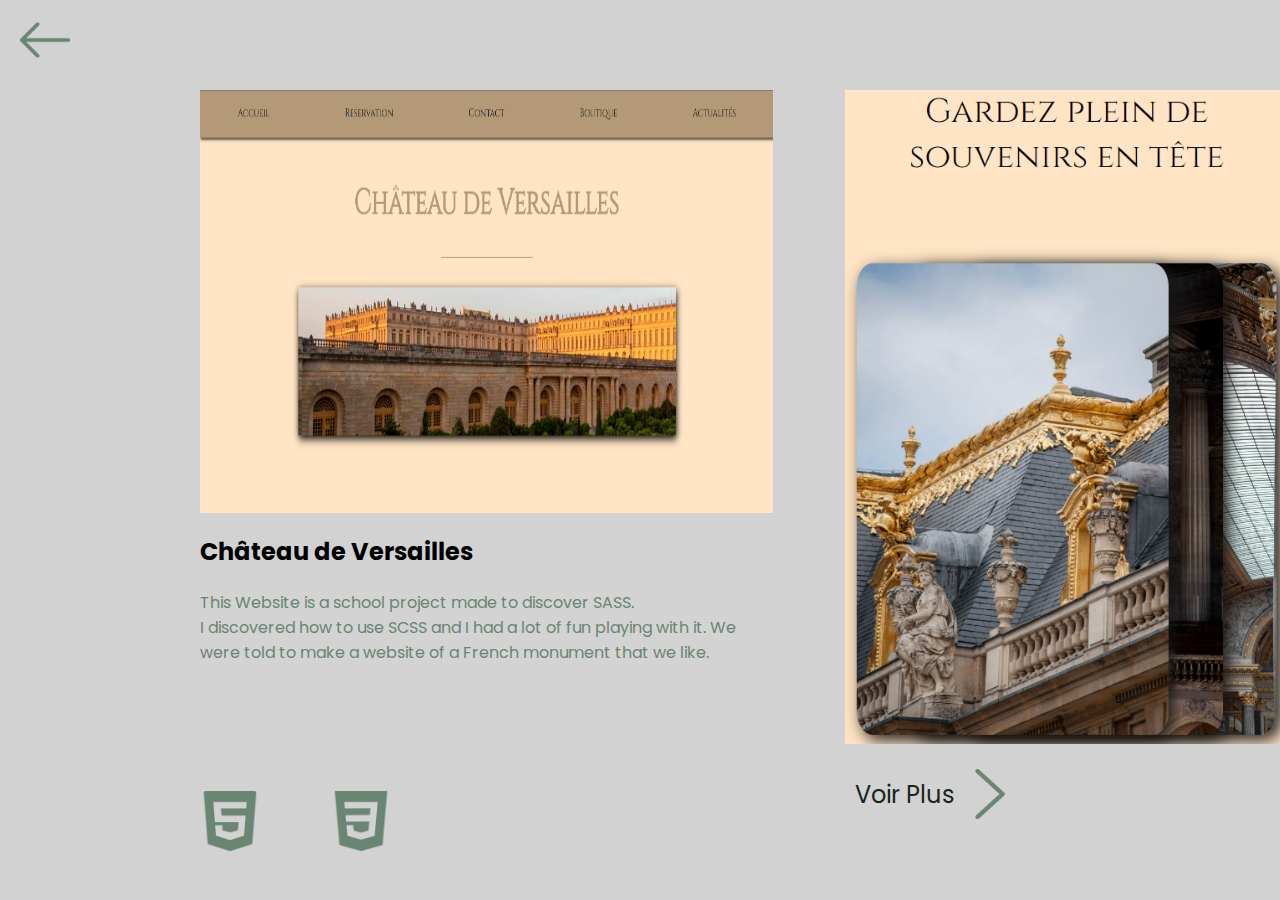
<file: Chateau.html>
<!doctype html>
<html lang="en">
<head>
  <meta charset="UTF-8">
  <meta name="viewport" content="width=device-width, user-scalable=no, initial-scale=1.0, maximum-scale=1.0, minimum-scale=1.0">
  <meta http-equiv="X-UA-Compatible" content="ie=edge">
  <link rel="stylesheet" href="build.css">
  <title>ChâteauDeVersailles</title>
</head>
<body>
<header>
  <div class="retourHome">
    <a href="projects.html"><img src="images/flechegauche.png" alt="retour"></a>
  </div>
</header>
<section class="singleMovieDisplay">
  <div class="projectContainer">
    <div class="gaucheProject">
      <div>
        <img src="images/chateau.png" alt="site chateau de Versailles">
      </div>
      <div>
        <h2>Château de Versailles</h2>
      </div>
      <div>
        <p>This Website is a school project made to discover SASS.<br>
          I discovered how to use SCSS and I had a lot of fun playing with it. We were told to make a website of a French monument that we like.</p>
      </div>
      <div>
        <img src="images/html.png" alt="html">
        <img src="images/css.png" alt="css">
      </div>
    </div>
    <div class="droiteProject">
      <div>
        <img src="images/chateauPortrait.png" alt="site château de Versailles">
      </div>
      <div>
        <div class="voirplus">
          <a href="MovieDB.html"><div>
            <p>Voir Plus</p>
            <img src="images/fleche.png" alt="Voir plus">
          </div></a>
        </div>
      </div>
    </div>
  </div>
</section>
</body>
</html>
</file>
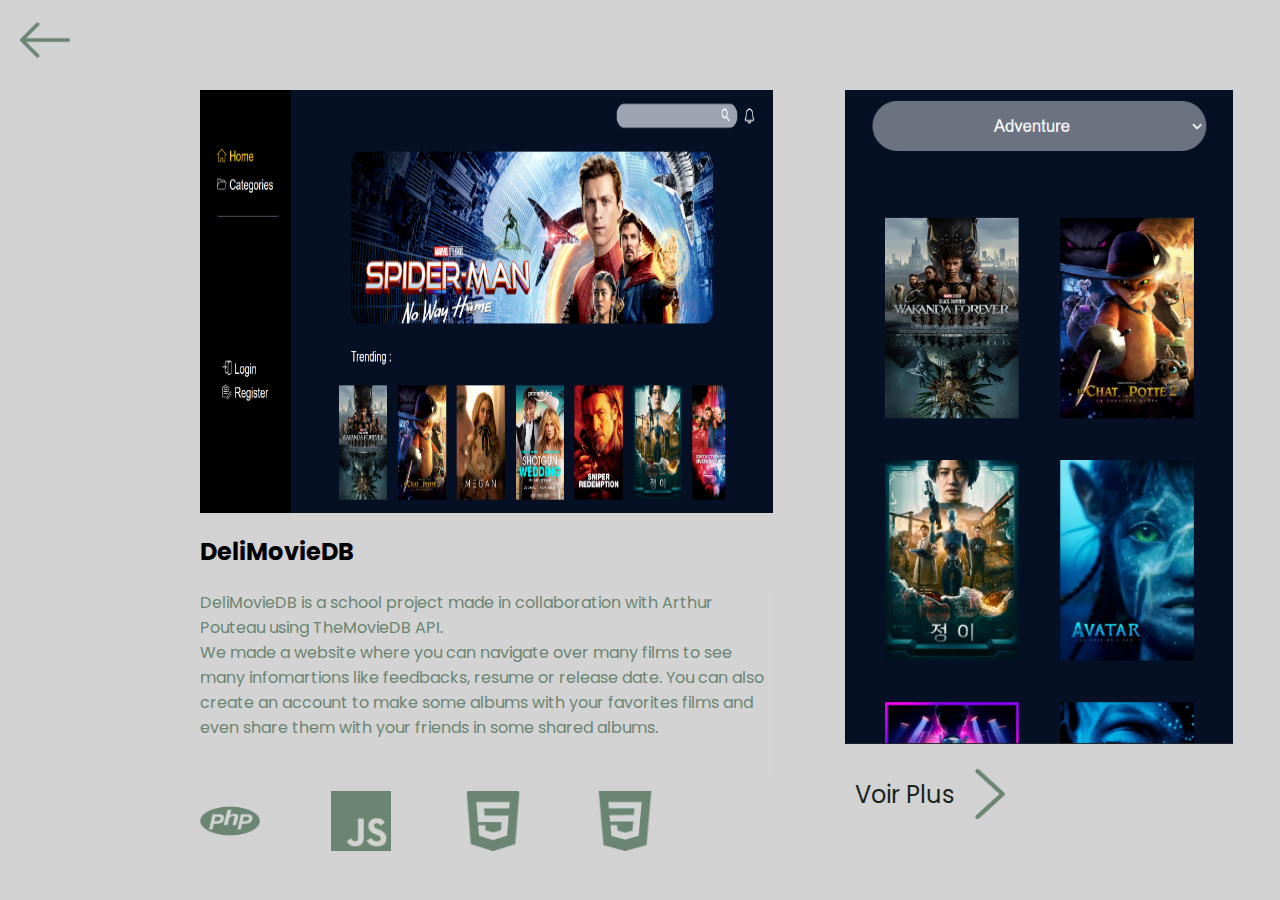
<file: MovieDB.html>
<!doctype html>
<html lang="en">
<head>
  <meta charset="UTF-8">
  <meta name="viewport" content="width=device-width, user-scalable=no, initial-scale=1.0, maximum-scale=1.0, minimum-scale=1.0">
  <meta http-equiv="X-UA-Compatible" content="ie=edge">
  <link rel="stylesheet" href="build.css">
  <title>MovieDB</title>
</head>
<body>
<header>
  <div class="retourHome">
    <a href="projects.html"><img src="images/flechegauche.png" alt="retour"></a>
  </div>
</header>
  <section class="singleMovieDisplay">
    <div class="projectContainer">
      <div class="gaucheProject">
        <div>
          <img src="images/movieDB.png" alt="movieDB">
        </div>
        <div>
          <h2>DeliMovieDB</h2>
        </div>
        <div>
          <p>DeliMovieDB is a school project made in collaboration with Arthur Pouteau using TheMovieDB API.<br>
            We made a website where you can navigate over many films to see many infomartions like feedbacks,  resume or release date. You can also create an account to make some albums with your favorites films and even share them with your friends in some shared albums.</p>
        </div>
        <div>
          <img src="images/php.png" alt="php">
          <img src="images/javascript.png" alt="javascript">
          <img src="images/html.png" alt="html">
          <img src="images/css.png" alt="css">
        </div>
      </div>
      <div class="droiteProject">
        <div>
          <img src="images/movieDBportrait.png" alt="movieDB">
        </div>
        <div>
          <div class="voirplus">
            <a href="MovieDB.html"><div>
              <p>Voir Plus</p>
              <img src="images/fleche.png" alt="Voir plus">
            </div></a>
          </div>
        </div>
      </div>
    </div>
  </section>
</body>
</html>
</file>
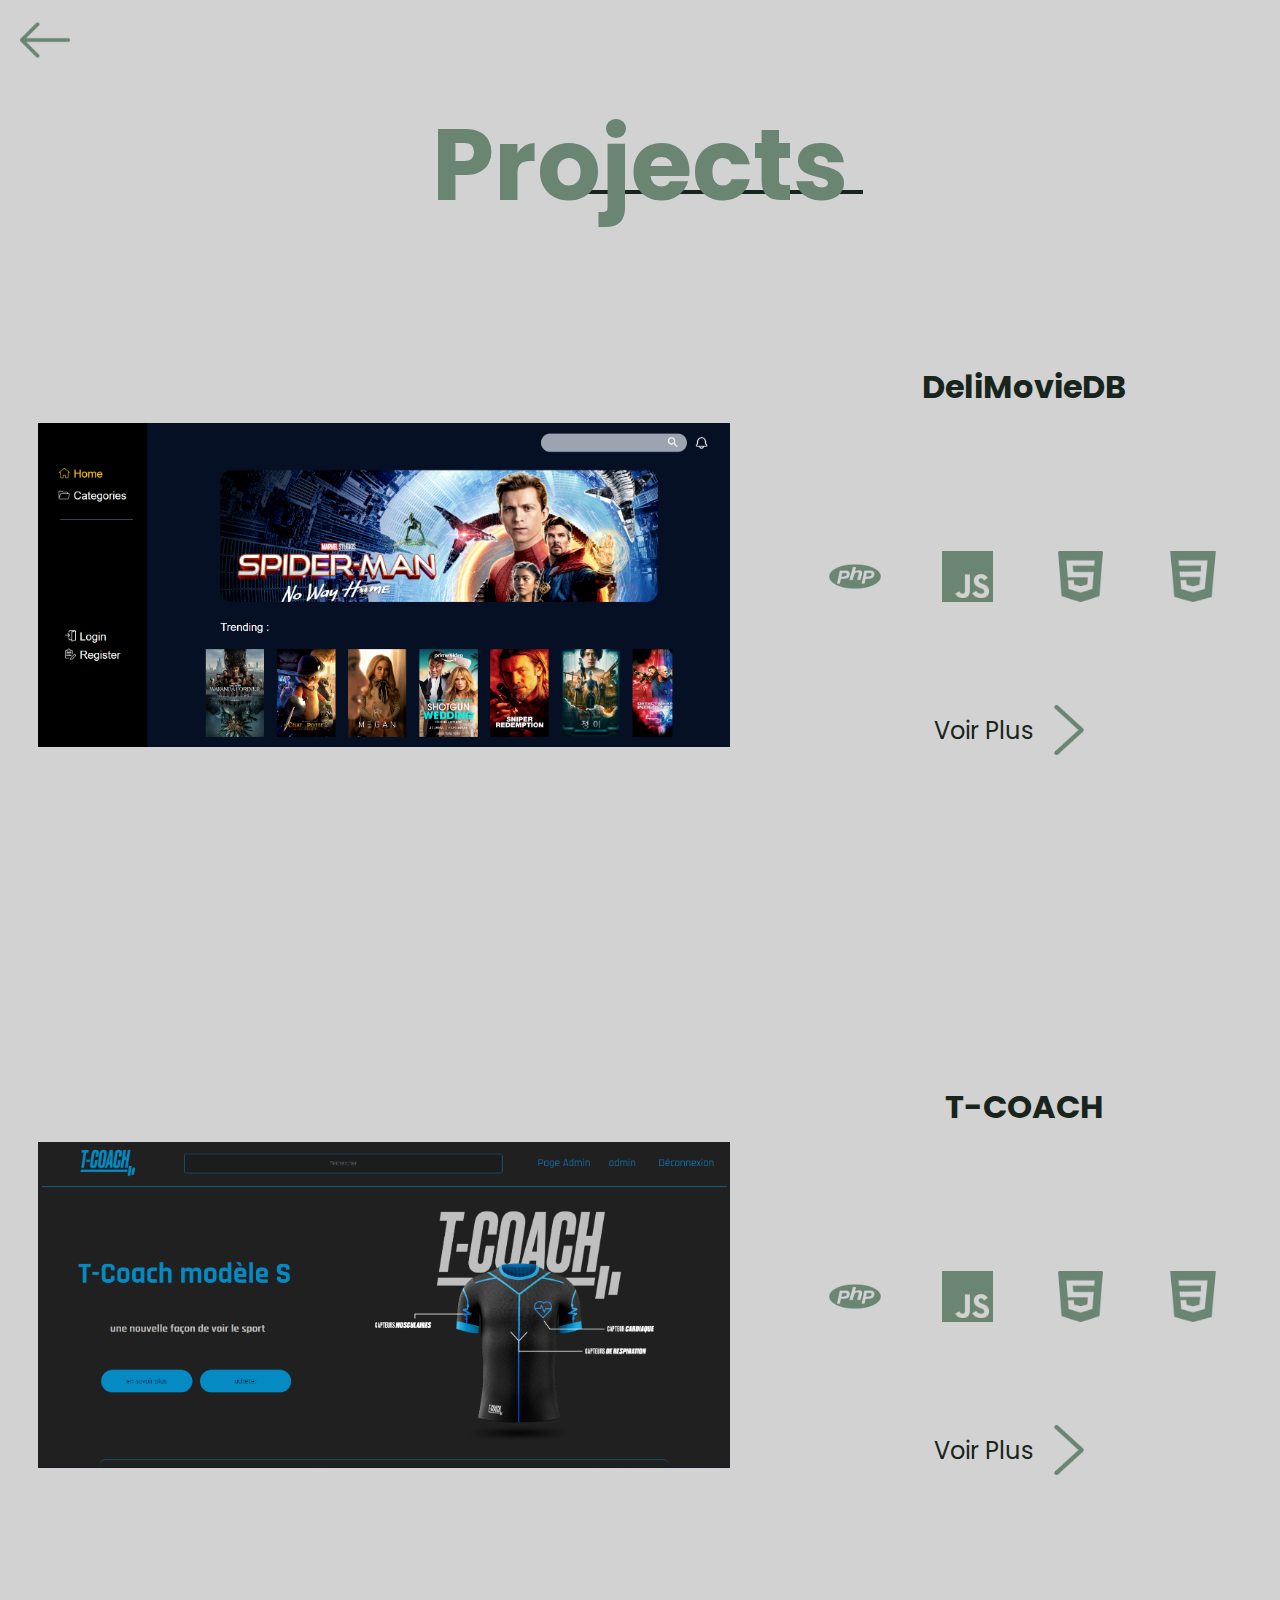
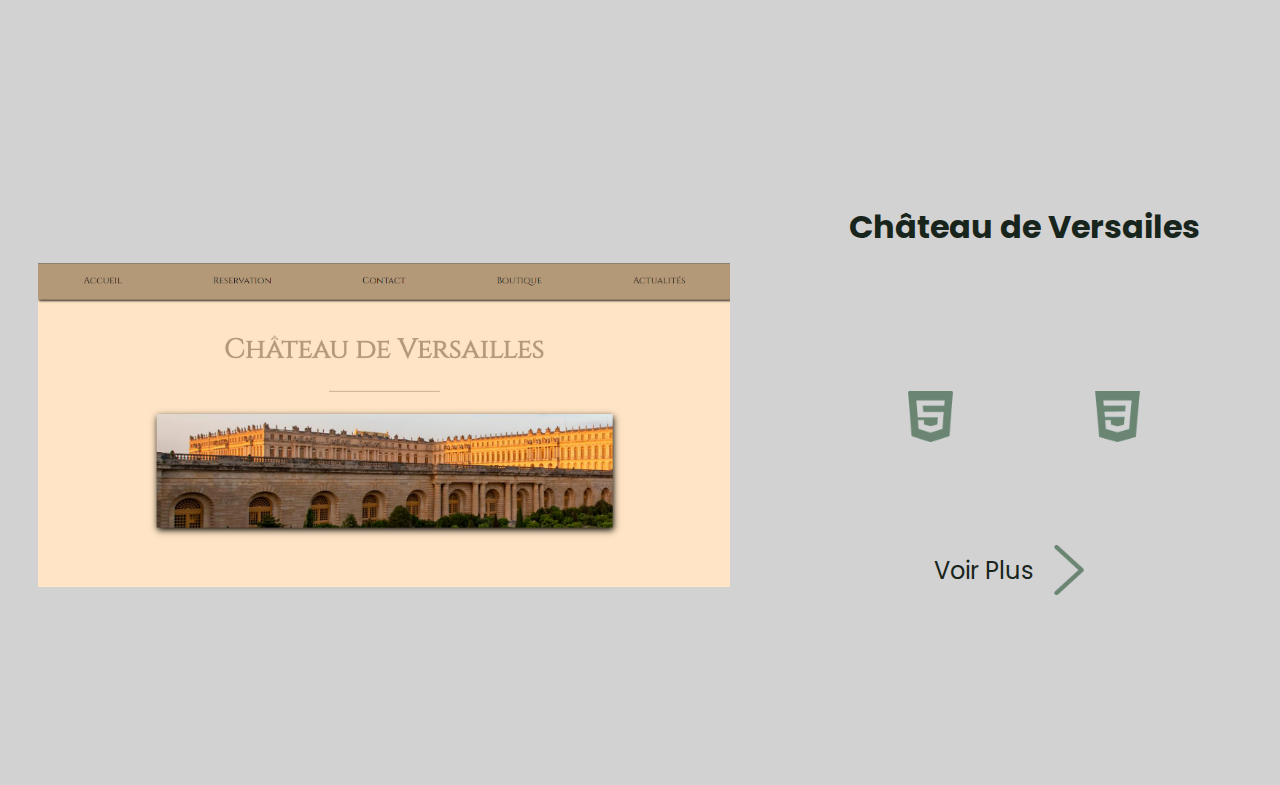
<file: projects.html>
<!doctype html>
<html lang="en">
<head>
    <meta charset="UTF-8">
    <meta name="viewport" content="width=device-width, user-scalable=no, initial-scale=1.0, maximum-scale=1.0, minimum-scale=1.0">
    <meta http-equiv="X-UA-Compatible" content="ie=edge">
    <link rel="stylesheet" href="build.css">
    <title>Projects</title>
</head>
<body id="bodyProjects">
  <header>
    <div class="retourHome">
      <a href="index.html"><img src="images/flechegauche.png" alt="retour"></a>
    </div>
  </header>
  <section id="titreprojects">
      <h1>Projects</h1>
      <hr>
  </section>
  <section class="projectsdisplay">
      <div class="imgproject">
          <img src="images/movieDB.png" alt="Deli Movie Project">
      </div>
      <div class="droite">
          <h2>DeliMovieDB</h2>
          <div class="imgdroite">
              <img src="images/php.png" alt="php">
              <img src="images/javascript.png" alt="javascript">
              <img src="images/html.png" alt="html">
              <img src="images/css.png" alt="css">
          </div>
          <div class="voirplus">
              <a href="MovieDB.html"><div>
                  <p>Voir Plus</p>
                  <img src="images/fleche.png" alt="Voir plus">
              </div></a>
          </div>
      </div>
  </section>
  <section class="projectsdisplay">
      <div class="imgproject">
          <img src="images/t-coach.png" alt="T-COACH Project">
      </div>
      <div class="droite">
          <h2>T-COACH</h2>
          <div class="imgdroite">
              <img src="images/php.png" alt="php">
              <img src="images/javascript.png" alt="javascript">
              <img src="images/html.png" alt="html">
              <img src="images/css.png" alt="css">
          </div>
          <div class="voirplus">
              <a href="T-coach.html"><div>
                  <p>Voir Plus</p>
                  <img src="images/fleche.png" alt="Voir plus">
              </div></a>
          </div>
      </div>
  </section>
  <section class="projectsdisplay">
      <div class="imgproject">
          <img src="images/chateau.png" alt="Château de Versailles Project">
      </div>
      <div class="droite">
          <h2>Château de Versailes</h2>
          <div class="imgdroite">
              <img src="images/html.png" alt="html">
              <img src="images/css.png" alt="css">
          </div>
          <div class="voirplus">
              <a href="Chateau.html"><div>
                  <p>Voir Plus</p>
                  <img src="images/fleche.png" alt="Voir plus">
              </div></a>
          </div>
      </div>
  </section>
</body>
</html>
</file>
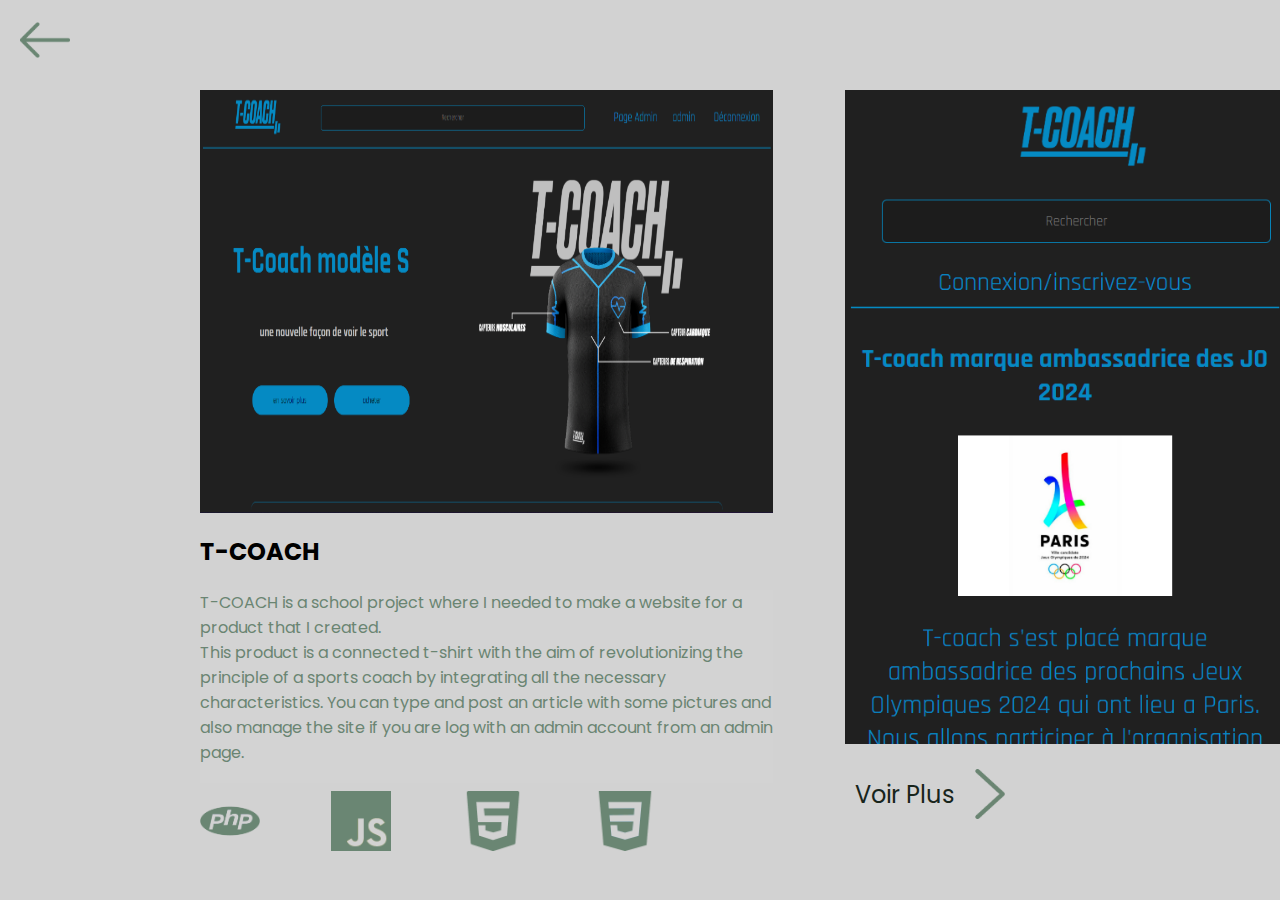
<file: T-coach.html>
<!doctype html>
<html lang="en">
<head>
  <meta charset="UTF-8">
  <meta name="viewport" content="width=device-width, user-scalable=no, initial-scale=1.0, maximum-scale=1.0, minimum-scale=1.0">
  <meta http-equiv="X-UA-Compatible" content="ie=edge">
  <link rel="stylesheet" href="build.css">
  <title>T-COACH</title>
</head>
<body>
<header>
  <div class="retourHome">
    <a href="projects.html"><img src="images/flechegauche.png" alt="retour"></a>
  </div>
</header>
<section class="singleMovieDisplay">
  <div class="projectContainer">
    <div class="gaucheProject">
      <div>
        <img src="images/t-coach.png" alt="T-COACH">
      </div>
      <div>
        <h2>T-COACH</h2>
      </div>
      <div>
        <p>T-COACH is a school project where I needed to make a website for a product that I created.<br>This product is a connected t-shirt with the aim of revolutionizing the principle of a sports coach by integrating all the necessary characteristics. You can type and post an article with some pictures and also manage the site if you are log with an admin account from an admin page.
      </div>
      <div>
        <img src="images/php.png" alt="php">
        <img src="images/javascript.png" alt="javascript">
        <img src="images/html.png" alt="html">
        <img src="images/css.png" alt="css">
      </div>
    </div>
    <div class="droiteProject">
      <div>
        <img src="images/t-coachPortrait.png" alt="T-COACH">
      </div>
      <div>
        <div class="voirplus">
          <a href="#"><div>
            <p>Voir Plus</p>
            <img src="images/fleche.png" alt="Voir plus">
          </div></a>
        </div>
      </div>
    </div>
  </div>
</section>
</body>
</html>
</file>
<file: build.css>
@import url("https://fonts.googleapis.com/css?family=Poppins:100,200,300,400,500,600,700,800,900");
@keyframes animate {
  0%, 100% {
    clip-path: polygon(0% 45%, 16% 44%, 33% 50%, 54% 60%, 70% 61%, 84% 59%, 100% 52%, 100% 100%, 0% 100%);
  }
  50% {
    clip-path: polygon(0% 60%, 15% 65%, 34% 66%, 51% 62%, 67% 50%, 84% 45%, 100% 46%, 100% 100%, 0% 100%);
  }
}
* {
  padding: 0;
  margin: 0;
  box-sizing: border-box;
  font-family: "Poppins", sans-serif;
  scroll-behavior: smooth;
}

:root {
  --gris: #D2D2D2;
  --vert: #6A8572;
  --noir: #18251C;
}

.zoom {
  z-index: 2;
}

.showBurger {
  top: 0;
  transition: top 0.6s ease-in-out;
  position: fixed;
}

.removeBurger {
  transition: top 0.4s ease-in-out;
  position: absolute;
  top: -100%;
}

.showMail {
  top: 0;
  transition: top 0.6s ease-in-out;
  position: fixed;
}

.removeMail {
  transition: top 0.4s ease-in-out;
  position: absolute;
  top: -100%;
}

.reveal {
  opacity: 0;
  transform: translateY(-30px);
}

.reveal-visible {
  opacity: 1;
  transform: translateY(0);
  transition: 0.3s;
}

body {
  background-color: var(--gris);
  overflow-x: hidden;
  width: 100vw;
}
body #home {
  height: 100vh;
  width: 100vw;
  position: relative;
}
body #home #burgerdisplay {
  width: 100%;
  height: 100vh;
  background-color: var(--vert);
  z-index: 5;
}
body #home #burgerdisplay #hautburger {
  height: 10vh;
  width: 100%;
}
body #home #burgerdisplay #hautburger span {
  font-size: 70px;
  cursor: pointer;
  margin-left: 25px;
  color: transparent;
  transition: 0.2s;
  -webkit-text-stroke: 1px var(--gris);
  font-family: "Varela Round", sans-serif;
}
body #home #burgerdisplay #hautburger span:hover {
  color: var(--gris);
  cursor: pointer;
}
body #home #burgerdisplay #mainburger {
  height: 90vh;
  width: 100%;
  display: flex;
  flex-direction: column;
  justify-content: center;
  align-items: center;
  gap: 10px;
}
body #home #burgerdisplay #mainburger a {
  font-size: 70px;
  color: transparent;
  text-decoration: none;
  transition: 0.45s;
  -webkit-text-stroke: 1px var(--gris);
}
body #home #burgerdisplay #mainburger a:hover {
  color: var(--gris);
  transform: scale(1.15);
  cursor: pointer;
}
body #home #maildisplay {
  width: 100%;
  height: 100vh;
  background-color: var(--vert);
  z-index: 5;
}
body #home #maildisplay #hautmail {
  height: 10vh;
  width: 100%;
  display: flex;
  justify-content: end;
}
body #home #maildisplay #hautmail span {
  font-size: 70px;
  cursor: pointer;
  margin-right: 25px;
  color: transparent;
  transition: 0.2s;
  -webkit-text-stroke: 1px var(--gris);
  font-family: "Varela Round", sans-serif;
}
body #home #maildisplay #hautmail span:hover {
  color: var(--gris);
  cursor: pointer;
}
body #home #maildisplay #mainmail {
  height: 90vh;
  width: 100%;
  display: flex;
  flex-direction: column;
  justify-content: center;
  align-items: center;
  gap: 10px;
}
body #home #maildisplay #mainmail a {
  font-size: 70px;
  color: transparent;
  text-decoration: none;
  transition: 0.45s;
  -webkit-text-stroke: 1px var(--gris);
  position: relative;
}
body #home #maildisplay #mainmail a:hover {
  color: var(--gris);
  transform: scale(1.15);
  cursor: pointer;
}
body #home #head {
  height: 10vh;
  width: 100%;
  display: flex;
  justify-content: space-between;
}
body #home #head img {
  width: 70px;
  height: 70px;
  padding: 10px;
  margin-top: 5px;
  margin-left: 10px;
  margin-right: 10px;
  cursor: pointer;
  transition: 0.3s;
}
body #home #head img:hover {
  transform: translateY(-5px);
}
body #home #main {
  height: 90vh;
  width: 100%;
  display: flex;
  justify-content: center;
}
body #home #main img {
  position: relative;
  border-bottom: solid 2px var(--noir);
}
body #home #main #p {
  position: absolute;
  top: 280px;
}
body #home #main #p p {
  font-family: "Poppins", sans-serif;
  color: var(--vert);
  font-size: 110px;
}
@media screen and (max-width: 850px) {
  body #home #main #p p {
    font-size: 80px;
  }
}
@media screen and (max-width: 600px) {
  body #home #main #p p {
    font-size: 65px;
  }
}
@media screen and (max-width: 400px) {
  body #home #main #p p {
    font-size: 50px;
  }
}
body #home #main #p #titreplein {
  position: absolute;
  z-index: -1;
}
body #home #main #p #titrevide {
  position: relative;
  color: transparent;
  -webkit-text-stroke: 2px var(--vert);
}
body #home #main .container {
  position: absolute;
  bottom: 20%;
  left: 50%;
  transform: translate(-50%, -50%);
}
body #home #main .container h2 {
  font-size: 150px;
  position: absolute;
  transform: translate(-50%, -50%);
}
@media screen and (max-width: 850px) {
  body #home #main .container h2 {
    font-size: 120px;
  }
}
@media screen and (max-width: 700px) {
  body #home #main .container h2 {
    font-size: 100px;
  }
}
@media screen and (max-width: 600px) {
  body #home #main .container h2 {
    font-size: 80px;
  }
}
@media screen and (max-width: 480px) {
  body #home #main .container h2 {
    font-size: 65px;
  }
}
@media screen and (max-width: 375px) {
  body #home #main .container h2 {
    font-size: 55px;
  }
}
body #home #main .container h2:nth-child(1) {
  color: #6A8572;
  -webkit-text-stroke: 2px #6A8572;
}
body #home #main .container h2:nth-child(2) {
  color: #D2D2D2;
  animation: animate 4s ease-in-out infinite;
}
body #bottom {
  width: 100%;
  height: 303vh;
  display: flex;
  flex-direction: column;
}
body #bottom #navbar {
  height: 100vh;
  width: 7vw;
  display: flex;
  align-items: center;
  justify-content: center;
  position: absolute;
  z-index: 1;
}
@media screen and (max-width: 750px) {
  body #bottom #navbar {
    display: none;
  }
}
body #bottom #navbar div {
  height: 70%;
  width: 40%;
  border-radius: 50px;
  border: 2px solid var(--vert);
}
body #bottom #navbar div ul {
  height: 100%;
  display: flex;
  flex-direction: column;
  justify-content: space-around;
  list-style: none;
  align-items: center;
  font-size: xx-large;
  color: var(--noir);
}
@media screen and (max-width: 1100px) {
  body #bottom #navbar div ul {
    font-size: large;
  }
}
body #bottom #navbar div ul a {
  color: var(--noir);
}
body #bottom #navbar.sticky {
  position: fixed;
  top: 0;
  left: 0;
}
body #bottom #about {
  width: 100%;
  height: 100vh;
  display: flex;
  flex-direction: column;
}
body #bottom #about #aboutTitre {
  height: 15%;
  width: 100%;
  display: flex;
  justify-content: center;
  align-items: end;
}
body #bottom #about #aboutTitre div {
  width: 300px;
  height: 90px;
  position: relative;
}
body #bottom #about #aboutTitre div h2 {
  font-size: 70px;
  color: var(--vert);
  text-align: center;
  z-index: 2;
}
body #bottom #about #aboutTitre div hr {
  position: absolute;
  z-index: 1;
  width: 200px;
  border: 2px solid var(--noir);
  bottom: 0px;
  right: 20px;
}
body #bottom #about #numbers {
  height: 25%;
  width: 100%;
  display: flex;
  align-items: center;
  justify-content: center;
  gap: 20px;
}
body #bottom #about #numbers div {
  height: 70%;
  width: 25%;
  display: flex;
  justify-content: center;
  align-items: center;
  gap: 15px;
}
body #bottom #about #numbers div .number {
  color: var(--vert);
  font-size: 100px;
}
body #bottom #about #numbers div .numberTexte {
  height: 60%;
  display: flex;
  align-items: end;
  font-size: x-large;
}
body #bottom #about #aboutTexte {
  height: 35%;
  width: 100%;
  display: flex;
  justify-content: center;
  align-items: center;
}
body #bottom #about #aboutTexte p {
  height: 80%;
  width: 50%;
  font-size: x-large;
  border-top: 2px solid var(--noir);
  border-bottom: 2px solid var(--noir);
  display: flex;
  justify-content: center;
  align-items: center;
  text-align: center;
}
body #bottom #about #collaborate {
  height: 25%;
  width: 100%;
  display: flex;
  justify-content: center;
  align-items: center;
}
body #bottom #about #collaborate span {
  font-size: 100px;
  color: transparent;
  -webkit-text-stroke: 2px var(--vert);
  width: 100%;
  white-space: nowrap;
  z-index: 0;
  animation: Scroll 10s linear infinite;
}
@keyframes Scroll {
  0% {
    transform: translateX(-100%);
  }
}
body #bottom #projects {
  width: 100%;
  height: 100vh;
  display: flex;
  flex-direction: column;
  justify-content: center;
  align-items: center;
}
body #bottom #projects #projectsTitre {
  width: 100%;
  height: 15%;
  display: flex;
  justify-content: center;
  align-items: end;
}
body #bottom #projects #projectsTitre div {
  width: 400px;
  height: 90px;
  position: relative;
}
body #bottom #projects #projectsTitre div h2 {
  font-size: 70px;
  color: var(--vert);
  text-align: center;
  z-index: 2;
}
body #bottom #projects #projectsTitre div hr {
  position: absolute;
  z-index: 1;
  width: 300px;
  border: 2px solid var(--noir);
  bottom: 0px;
  right: 0;
}
body #bottom #projects #showProjectsTitre {
  width: 100%;
  height: 85%;
  display: flex;
}
body #bottom #projects #showProjectsTitre #gaucheProjects {
  width: 65%;
  display: flex;
  justify-content: center;
  align-items: center;
}
body #bottom #projects #showProjectsTitre #gaucheProjects #displayProjects {
  height: 90%;
  width: 80%;
}
body #bottom #projects #showProjectsTitre #gaucheProjects #displayProjects #hautProjects {
  height: 50%;
  display: flex;
  justify-content: space-evenly;
  align-items: center;
}
body #bottom #projects #showProjectsTitre #gaucheProjects #displayProjects #hautProjects div {
  height: 250px;
  width: 250px;
  border: 1px solid var(--noir);
  overflow: hidden;
  background-color: white;
}
body #bottom #projects #showProjectsTitre #gaucheProjects #displayProjects #hautProjects div img {
  width: 100%;
  height: 50%;
}
body #bottom #projects #showProjectsTitre #gaucheProjects #displayProjects #basProjects {
  height: 50%;
  display: flex;
  justify-content: space-evenly;
  align-items: center;
}
body #bottom #projects #showProjectsTitre #gaucheProjects #displayProjects #basProjects div {
  height: 250px;
  width: 250px;
  border: 1px solid var(--noir);
  overflow: hidden;
  background-color: black;
}
body #bottom #projects #showProjectsTitre #gaucheProjects #displayProjects #basProjects div img {
  width: 100%;
  height: 50%;
}
body #bottom #projects #showProjectsTitre #gaucheProjects #displayProjects #basProjects #tcoach {
  background-color: #252525;
}
body #bottom #projects #showProjectsTitre #gaucheProjects #displayProjects #basProjects #chateau {
  background-color: #FFE4C4;
}
body #bottom #projects #showProjectsTitre #droiteProjects {
  width: 35%;
  display: flex;
  flex-direction: column;
  justify-content: center;
  align-items: center;
  gap: 50px;
}
body #bottom #projects #showProjectsTitre #droiteProjects p {
  text-align: center;
  font-size: xx-large;
  width: 80%;
}
body #bottom #projects #showProjectsTitre #droiteProjects p span {
  color: transparent;
  -webkit-text-stroke: 1px var(--noir);
}
body #bottom #projects #showProjectsTitre #droiteProjects a {
  text-decoration: none;
}
body #bottom #projects #showProjectsTitre #droiteProjects a div {
  display: flex;
  align-items: center;
  justify-content: center;
  gap: 10px;
  position: relative;
  cursor: pointer;
}
body #bottom #projects #showProjectsTitre #droiteProjects a div span {
  color: var(--vert);
  font-size: x-large;
}
body #bottom #projects #showProjectsTitre #droiteProjects a div img {
  height: 20px;
  transition: 0.3s;
}
body #bottom #projects #showProjectsTitre #droiteProjects a div:hover img {
  transform: translateX(5px);
}
body #bottom #contacts {
  height: 100vh;
  width: 100%;
  display: flex;
  flex-direction: column;
  align-items: center;
  justify-content: center;
}
body #bottom #contacts #contactsTitre {
  width: 100%;
  height: 15%;
  display: flex;
  justify-content: center;
  align-items: end;
}
body #bottom #contacts #contactsTitre div {
  width: 400px;
  height: 90px;
  position: relative;
}
body #bottom #contacts #contactsTitre div h2 {
  font-size: 70px;
  color: var(--vert);
  text-align: center;
  z-index: 2;
}
body #bottom #contacts #contactsTitre div hr {
  position: absolute;
  z-index: 1;
  width: 300px;
  border: 2px solid var(--noir);
  bottom: 0px;
  right: 0;
}
body #bottom #contacts #formContact {
  width: 100%;
  height: 85%;
  display: flex;
  justify-content: center;
}
body #bottom #contacts #formContact form {
  height: 100%;
  width: 80%;
}
body #bottom #contacts #formContact form input {
  border-top: none;
  border-left: none;
  border-right: none;
  border-bottom: 3px solid var(--noir);
  background-color: var(--gris);
  font-size: larger;
}
body #bottom #contacts #formContact form input:focus {
  outline: none;
}
body #bottom #contacts #formContact form #hautForm {
  height: 40%;
  width: 100%;
  display: flex;
  align-items: center;
}
body #bottom #contacts #formContact form #hautForm #name {
  width: 40%;
  height: 50%;
  display: flex;
  flex-direction: column;
  justify-content: space-evenly;
}
body #bottom #contacts #formContact form #hautForm #name label {
  font-size: x-large;
  color: var(--vert);
}
body #bottom #contacts #formContact form #hautForm #name input {
  width: 70%;
}
body #bottom #contacts #formContact form #hautForm #email {
  width: 60%;
  height: 50%;
  display: flex;
  flex-direction: column;
  justify-content: space-evenly;
}
body #bottom #contacts #formContact form #hautForm #email label {
  font-size: x-large;
  color: var(--vert);
}
body #bottom #contacts #formContact form #hautForm #email input {
  width: 100%;
}
body #bottom #contacts #formContact form #basForm {
  height: 60%;
  width: 100%;
  display: flex;
  flex-direction: column;
  align-items: center;
}
body #bottom #contacts #formContact form #basForm #message {
  width: 100%;
  height: 70%;
  display: flex;
  flex-direction: column;
  justify-content: space-evenly;
}
body #bottom #contacts #formContact form #basForm #message label {
  font-size: x-large;
  color: var(--vert);
}
body #bottom #contacts #formContact form #basForm #message input {
  width: 100%;
}
body #bottom #contacts #formContact form #basForm #envoyer {
  width: 100%;
  height: 30%;
  display: flex;
  justify-content: center;
  align-items: center;
}
body #bottom #contacts #formContact form #basForm #envoyer button {
  display: flex;
  justify-content: center;
  align-items: center;
  width: 200px;
  height: 45px;
  color: var(--noir);
  font-size: x-large;
  border: 2px solid var(--noir);
  border-radius: 5px;
  background-color: var(--gris);
  cursor: pointer;
}

#bodyProjects header {
  height: 10vh;
  display: flex;
}
#bodyProjects header .retourHome {
  width: 30%;
}
#bodyProjects header .retourHome img {
  width: 70px;
  height: 70px;
  padding: 10px;
  margin-top: 5px;
  margin-left: 10px;
  margin-right: 10px;
  transition: 0.45s;
  cursor: pointer;
}
#bodyProjects header .retourHome img:hover {
  transform: scale(1.15);
  cursor: pointer;
}
#bodyProjects #titreprojects {
  height: 15vh;
  width: 100%;
  display: flex;
  flex-direction: column;
  align-items: center;
}
#bodyProjects #titreprojects h1 {
  font-size: 100px;
  color: var(--vert);
  position: relative;
  z-index: 2;
}
#bodyProjects #titreprojects hr {
  position: absolute;
  z-index: 1;
  top: 190px;
  left: 44%;
  width: 300px;
  border: 2px solid var(--noir);
}
#bodyProjects .projectsdisplay {
  width: 100%;
  height: 80vh;
  display: flex;
  align-items: center;
}
#bodyProjects .imgproject {
  height: 100%;
  width: 60%;
  display: flex;
  justify-content: center;
  align-items: center;
}
#bodyProjects .imgproject img {
  width: 90%;
}
#bodyProjects .droite {
  width: 40%;
  height: 70%;
  display: flex;
  flex-direction: column;
  align-items: center;
  justify-content: center;
}
#bodyProjects .droite a {
  color: var(--noir);
  text-decoration: none;
}
#bodyProjects .droite h2 {
  text-align: center;
  color: var(--noir);
  font-size: xx-large;
  margin-top: 30px;
  height: 35%;
}
#bodyProjects .droite .imgdroite {
  height: 20%;
  display: flex;
  justify-content: space-evenly;
  align-items: center;
}
#bodyProjects .droite .imgdroite img {
  width: 10%;
}
#bodyProjects .droite .voirplus {
  height: 45%;
  display: flex;
  align-items: center;
  justify-content: space-around;
  gap: 20px;
  position: relative;
  cursor: pointer;
}
#bodyProjects .droite .voirplus div {
  width: 200px;
  height: 50px;
  display: flex;
  align-items: center;
  border-radius: 30px;
  position: relative;
  transition: 0.3s;
}
#bodyProjects .droite .voirplus div img {
  width: 50px;
  height: 50px;
  position: absolute;
  right: 30px;
  z-index: 1;
  transition: 0.3s;
}
#bodyProjects .droite .voirplus div p {
  font-size: x-large;
  z-index: 2;
  margin-left: 10px;
  border-radius: 100%;
}
#bodyProjects .droite .voirplus div:hover {
  background-color: #E1E1E5;
}
#bodyProjects .droite .voirplus div:hover img {
  transform: translate(40%);
}

header {
  height: 10vh;
  display: flex;
}
header .retourHome {
  width: 30%;
}
header .retourHome img {
  width: 70px;
  height: 70px;
  padding: 10px;
  margin-top: 5px;
  margin-left: 10px;
  margin-right: 10px;
  transition: 0.45s;
  cursor: pointer;
}
header .retourHome img:hover {
  transform: scale(1.15);
  cursor: pointer;
}

.singleMovieDisplay {
  width: 100%;
  height: 90vh;
  display: flex;
  justify-content: center;
}
.singleMovieDisplay div {
  width: 80%;
  height: 95%;
  display: flex;
}
.singleMovieDisplay div .gaucheProject {
  width: 70%;
  height: 100%;
  display: flex;
  flex-direction: column;
}
.singleMovieDisplay div .gaucheProject div:nth-of-type(1) {
  width: 100%;
  height: 55%;
  margin-left: 10%;
}
.singleMovieDisplay div .gaucheProject div:nth-of-type(1) img {
  width: 80%;
  height: 100%;
}
.singleMovieDisplay div .gaucheProject div:nth-of-type(2) {
  width: 100%;
  height: 10%;
  margin-left: 10%;
  display: flex;
  align-items: center;
}
.singleMovieDisplay div .gaucheProject div:nth-of-type(3) {
  width: 80%;
  height: 25%;
  background-color: lightgray;
  color: var(--vert);
  margin-left: 10%;
}
.singleMovieDisplay div .gaucheProject div:nth-of-type(4) {
  width: 100%;
  height: 10%;
  margin-left: 10%;
  display: flex;
  align-items: center;
  gap: 10%;
}
.singleMovieDisplay div .gaucheProject div:nth-of-type(4) img {
  width: 60px;
  height: 60px;
}
.singleMovieDisplay div .droiteProject {
  width: 30%;
  height: 100%;
  display: flex;
  flex-direction: column;
}
.singleMovieDisplay div .droiteProject div:nth-of-type(1) {
  width: 100%;
  height: 85%;
}
.singleMovieDisplay div .droiteProject div:nth-of-type(2) {
  width: 100%;
  height: 15%;
}
.singleMovieDisplay div .droiteProject div:nth-of-type(2) .voirplus {
  height: 45%;
  gap: 20px;
  margin-top: 25px;
  position: relative;
  cursor: pointer;
}
.singleMovieDisplay div .droiteProject div:nth-of-type(2) .voirplus a {
  color: var(--noir);
  text-decoration: none;
}
.singleMovieDisplay div .droiteProject div:nth-of-type(2) .voirplus div {
  width: 200px;
  height: 50px;
  display: flex;
  align-items: center;
  border-radius: 30px;
  position: relative;
  transition: 0.3s;
}
.singleMovieDisplay div .droiteProject div:nth-of-type(2) .voirplus div img {
  width: 50px;
  height: 50px;
  position: absolute;
  right: 30px;
  z-index: 1;
  transition: 0.3s;
}
.singleMovieDisplay div .droiteProject div:nth-of-type(2) .voirplus div p {
  font-size: x-large;
  z-index: 2;
  margin-left: 10px;
  border-radius: 100%;
}
.singleMovieDisplay div .droiteProject div:nth-of-type(2) .voirplus div:hover {
  background-color: #E1E1E5;
}
.singleMovieDisplay div .droiteProject div:nth-of-type(2) .voirplus div:hover img {
  transform: translate(40%);
}

/*# sourceMappingURL=build.css.map */
</file>
